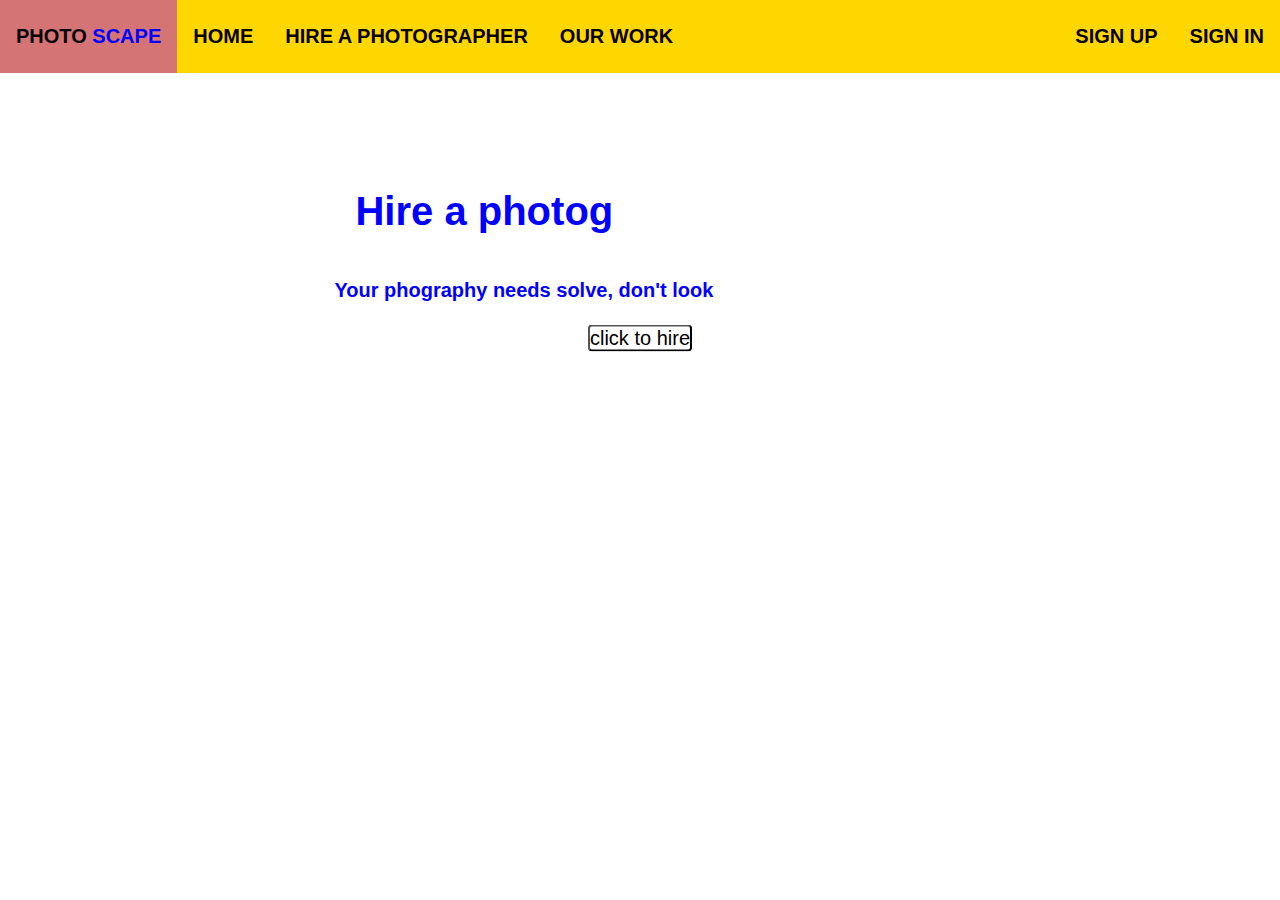
<file: Desktop/project2/index.html>
<!DOCTYPE html>
<html lang="en">
<head>
    <meta charset="UTF-8">
    <meta name="viewport" content="width=device-width, initial-scale=1.0">
    <meta http-equiv="X-UA-Compatible" content="ie=edge">
    <link rel="stylesheet" href="styles.css">
    <title>Photo Scape</title>
</head>
<body>
    <main>
        <div class="navbar">
                <ul>
                    <li><a href="#">Photo <span>Scape</span></a></li>
                    <li><a href="#home">Home</a></li>
                    <li><a href="#news">hire a photographer</a></li>
                    <li><a href="#contact">our work</a></li>
                    <li style="float:right"><a class="active" href="#about">sign in</a></li>
                    <li style="float:right"><a class="active" href="#about">sign up</a></li>
                  </ul>
        </div>
        <div class="firstpage">
            <div class="toptext">
                <h1><span>Hire a photog</span>rapher wherever you are</h1>
                <p><span>Your phography needs solve, don't look</span> for them, let them look for you.</p>
                <button>click to hire</button>
            </div>
        </div>
        <div></div>
    </main>
</body>
</html>
</file>
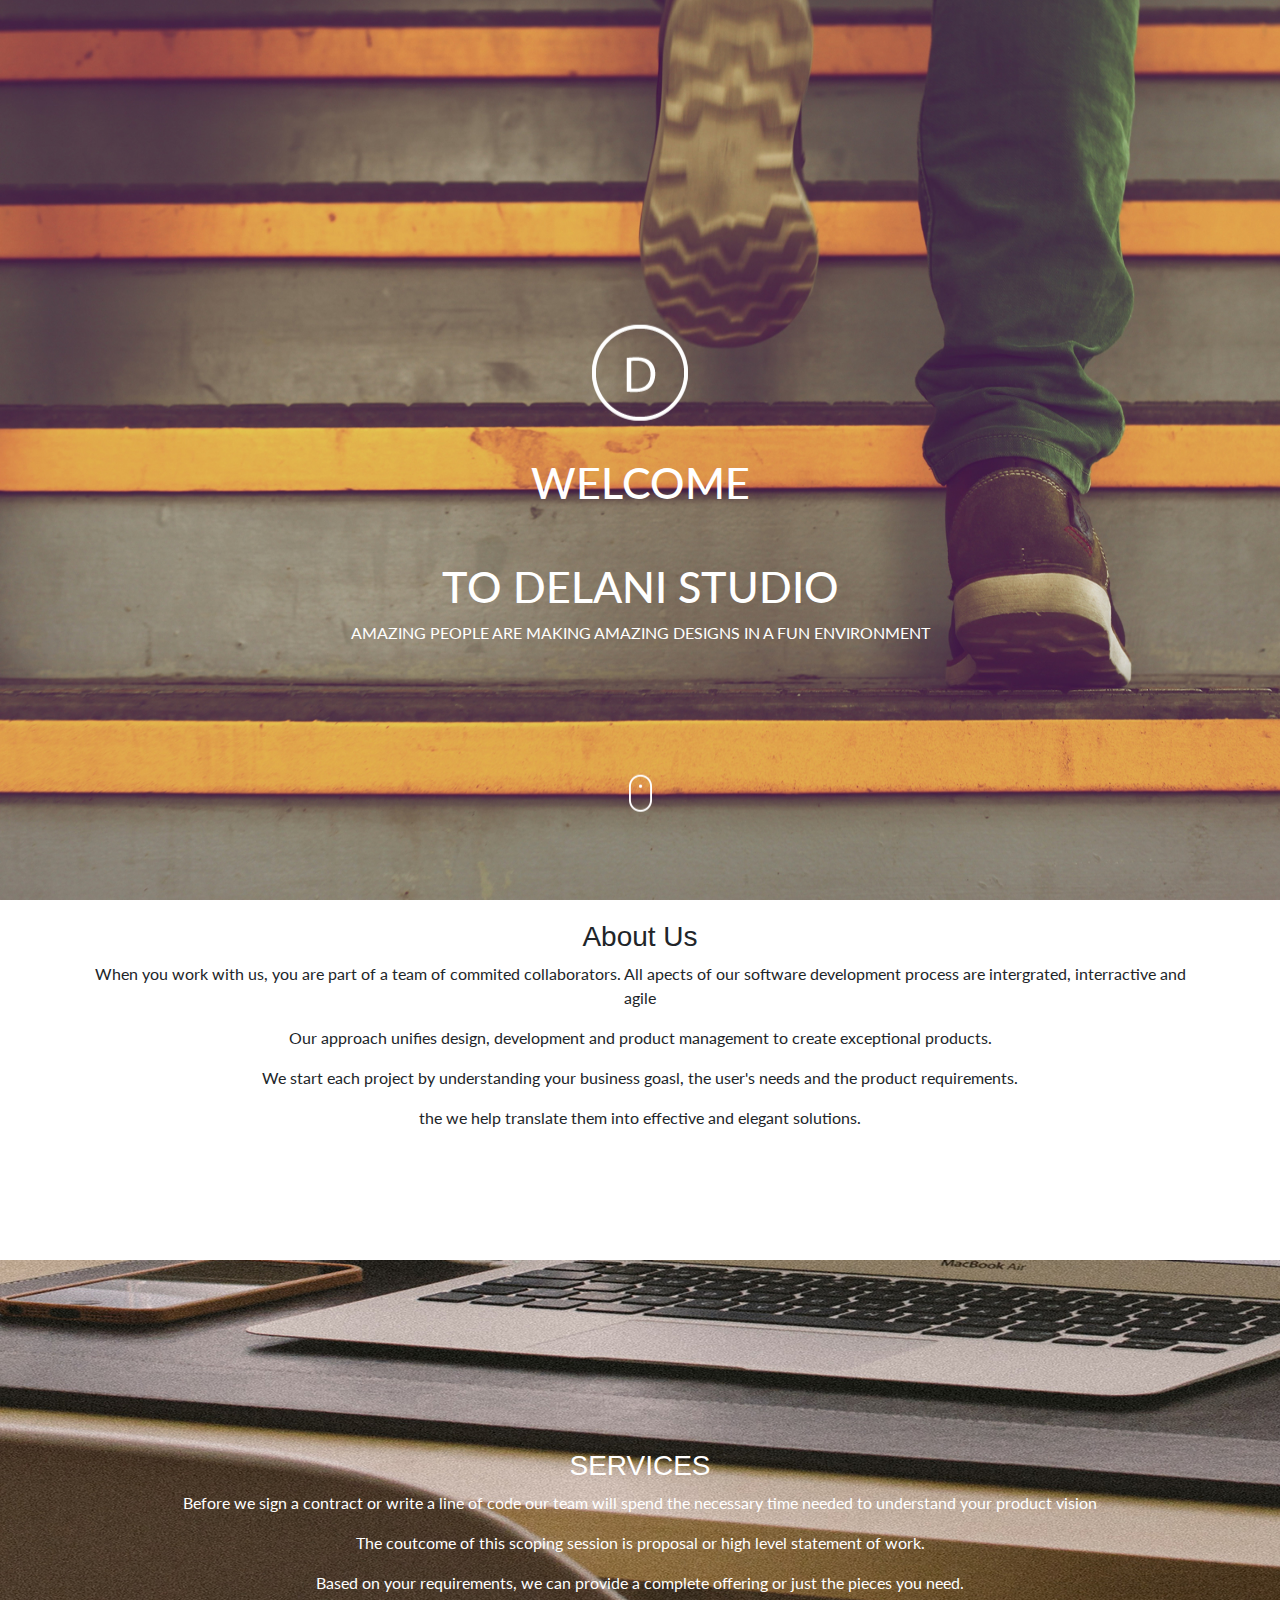
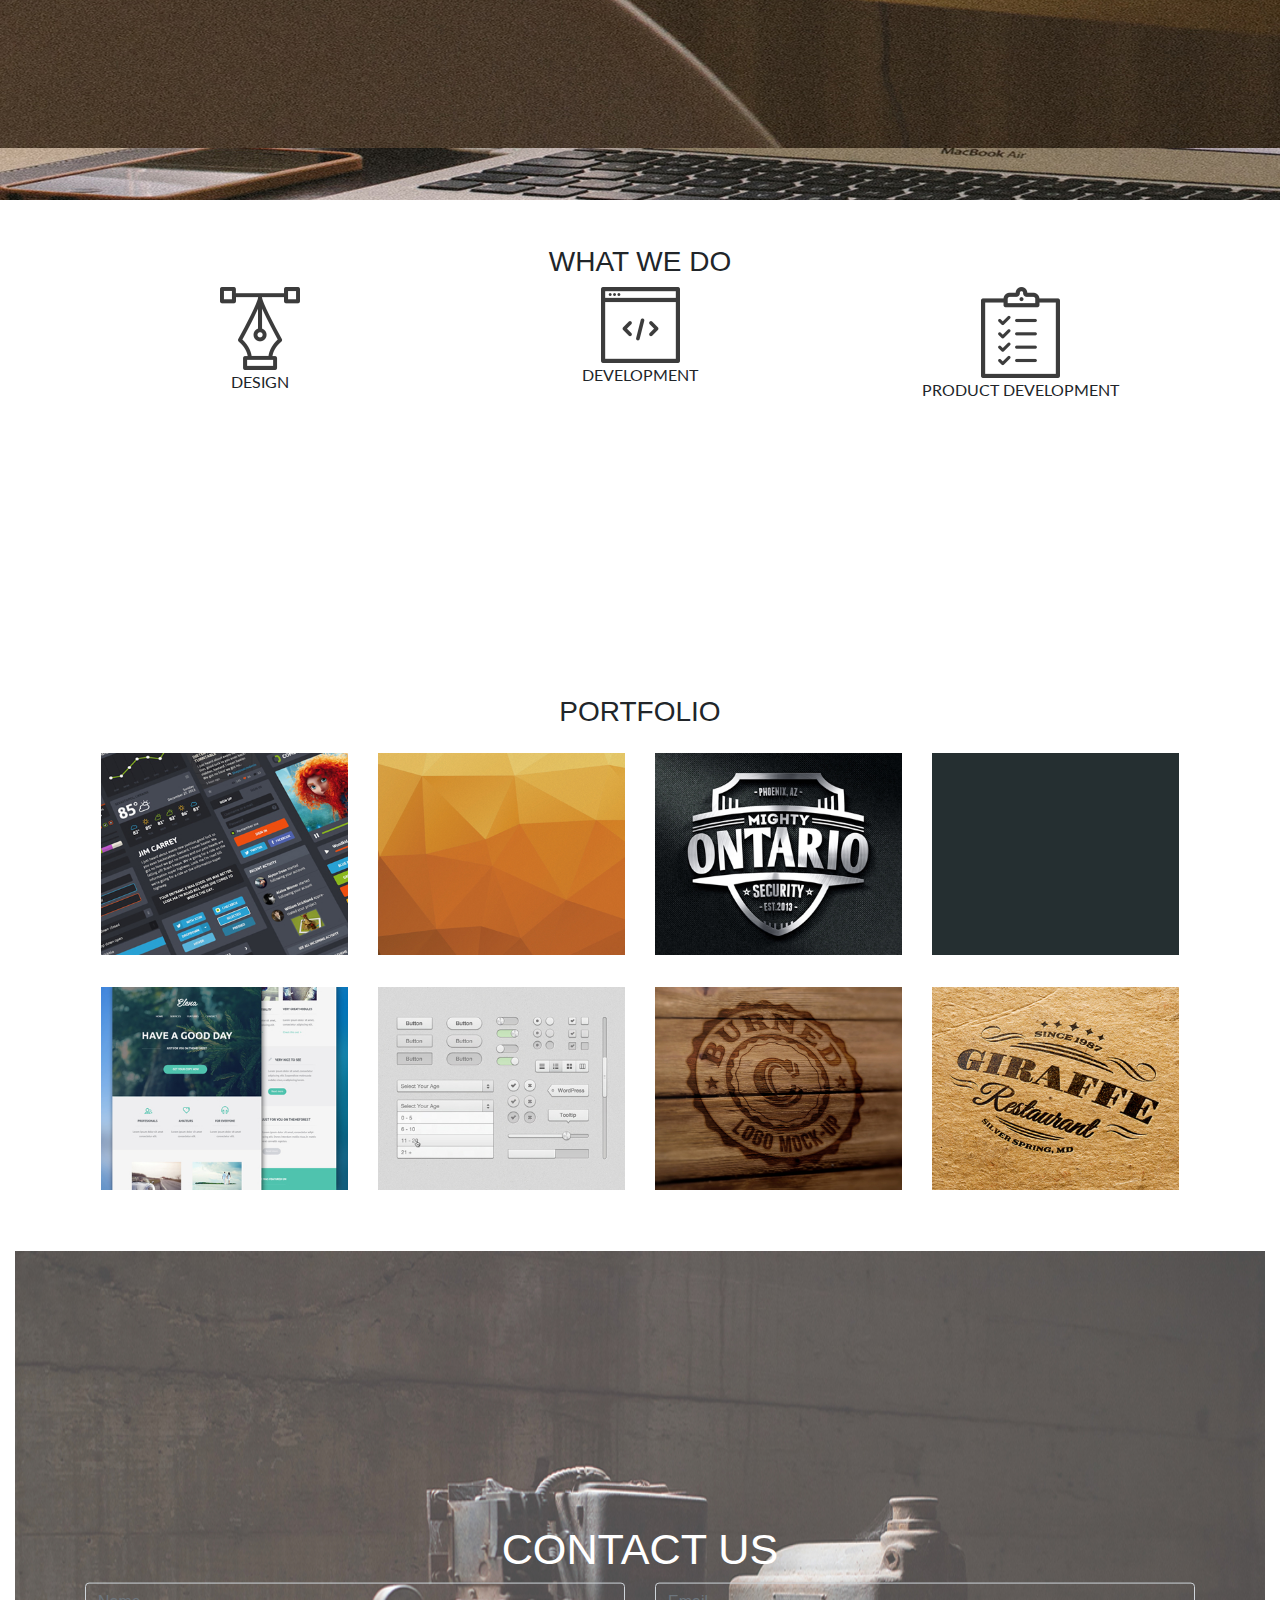
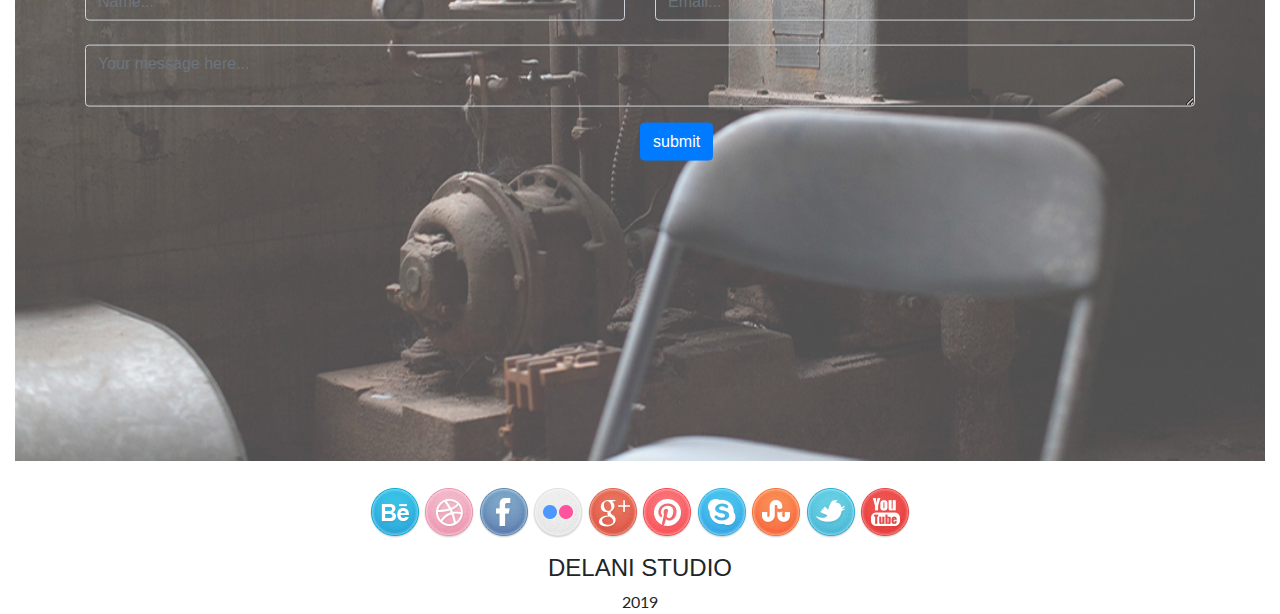
<file: moringaprojects/Delani-Studio-master/index.html>
<!DOCTYPE html>
<html lang="en">
  <head>
    <meta charset="UTF-8" />
    <meta name="viewport" content="width=device-width, initial-scale=1.0" />
    <meta http-equiv="X-UA-Compatible" content="ie=edge" />
    <link
      rel="stylesheet"
      href="https://stackpath.bootstrapcdn.com/bootstrap/4.3.1/css/bootstrap.min.css"
      integrity="sha384-ggOyR0iXCbMQv3Xipma34MD+dH/1fQ784/j6cY/iJTQUOhcWr7x9JvoRxT2MZw1T"
      crossorigin="anonymous"
    />
    <link rel="stylesheet" href="./css/styles.css" />
    <title>Delani Studio</title>
  </head>
  <body>
    <main>
      <!-- my home page for delani -->
      <div class="delani1 text-center">
        <img
          src="./images/backgrounds/h_img.jpg"
          alt="delani"
          class="img-fluid imgtop"
        />
        <div class="mytop container-fluid">
          <br /><br /><br />
          <img src="./images/logo/logo.png" class="img-fluid logo" alt="logo" />
          <h1 class="myhead">Welcome <br /><br />to delani studio</h1>
          <p>Amazing people are making amazing designs in a fun environment</p>
          <p>
            <br /><br /><br /><br />
            <a href="#anim"
              ><img
                src="./images/mouse_click.png"
                class="anim"
                alt="mouse_click"
            /></a>
          </p>
        </div>
      </div>
      <!-- about us for delani -->
      <section>
        <div class="aboutus container-fluid">
          <h3 class="text-center" id="anim">About Us</h3>
          <div class="container">
            <p class="text-center">
              When you work with us, you are part of a team of commited
              collaborators. All apects of our software development process are
              intergrated, interractive and agile
            </p>
            <p class="text-center">
              Our approach unifies design, development and product management to
              create exceptional products.
            </p>
            <p class="text-center">
              We start each project by understanding your business goasl, the
              user's needs and the product requirements.
            </p>
            <p class="text-center">
              the we help translate them into effective and elegant solutions.
            </p>
          </div>
        </div>
      </section>
      <!-- Our services -->
      <section>
        <div class="container-fluid service1">
          <div class="container service2">
            <h3 class="text-center">SERVICES</h3>
            <p class="text-center">
              Before we sign a contract or write a line of code our team will
              spend the necessary time needed to understand your product vision
            </p>
            <p class="text-center">
              The coutcome of this scoping session is proposal or high level
              statement of work.
            </p>
            <p class="text-center">
              Based on your requirements, we can provide a complete offering or
              just the pieces you need.
            </p>
          </div>
        </div>
      </section>
      <!-- What we do section -->
      <div class="container wedo">
        <div class="mycontainer">
          <h3 class="text-center us1">WHAT WE DO</h3>
          <div class="row text-center row1">
            <div class="col-md-4">
              <div>
                <div class="imgtoggle01">
                  <img
                    src="./images/services_icons/design_icon.png"
                    alt="design"
                  />
                  <p>DESIGN</p>
                </div>
              </div>
              <div>
                <div id="whatText" class="imgtoggle1">
                  <p class="imgtoggle1">DESIGN</p>
                  <p class="text-center">
                    Our design practice offers a full range of services
                    including brand strategy, interaction and visual design and
                    user experience testing. Throughout your project, our
                    designers create and implement visual design and workflows,
                    solicit user feedback and work with you to make sure what
                    gets built is what is needed.
                  </p>
                </div>
              </div>
            </div>
            <div class="col-md-4">
              <div>
                <div class="imgtoggle02">
                  <img
                    src="./images/services_icons/dev_icon.png"
                    alt="development"
                  />
                  <p>DEVELOPMENT</p>
                </div>
              </div>
              <div>
                <div id="whatText2" class="imgtoggle2">
                  <p class="imgtoggle2">DEVELOPMENT</p>
                  <p class="text-center">
                    All engineers are fluent in the latest enterprise, mobile
                    and web development technologies. They collaborate with your
                    team to write, and improve code on a daily basis, using
                    proven practices such as test-driven development and pair
                    programming.
                  </p>
                </div>
              </div>
            </div>
            <div class="col-md-4">
                <div>
                  <div class="imgtoggle03">
                      <img
                      src="./images/services_icons/product_icon.png"
                      alt="products"
                    />
                    <p>PRODUCT DEVELOPMENT</p>
                  </div>
                </div>
                <div>
                  <div id="whatText3" class="imgtoggle3">
                    <p class="imgtoggle3">PRODUCT DEVELOPMENT</p>
                    <p class="text-center">
                        Planning and development is iterative. Because we are
                        constantly coding and testing, the products we build are
                        always ready to go live. This iterative process allows for
                        changes as business requirements evolve.
                      </p>
                  </div>
                </div>
              </div>
          </div>
        </div>
      </div>
      <!-- Portfolio section -->
      <section>
        <div class="container-fluid port1">
          <div class="container">
            <h3 class="text-center">PORTFOLIO</h3>
            <div class="row myrow">
              <div class="col-md-3">
                <div class="myportfolio">
                  <div class="img1">
                    <img
                      src="./images/portfolio/work1.jpg"
                      alt
                      class="img-fluid"
                    />
                  </div>
                  <div class="myproject">
                    Project1
                  </div>
                </div>
              </div>
              <div class="col-md-3">
                <div class="myportfolio">
                  <div class="img1">
                    <img
                      src="./images/portfolio/work2.jpg"
                      alt
                      class="img-fluid"
                    />
                  </div>
                  <div class="myproject">
                    Project2
                  </div>
                </div>
              </div>
              <div class="col-md-3">
                <div class="myportfolio">
                  <div class="img1">
                    <img
                      src="./images/portfolio/work3.jpg"
                      alt
                      class="img-fluid"
                    />
                  </div>
                  <div class="myproject">
                    Project3
                  </div>
                </div>
              </div>
              <div class="col-md-3">
                <div class="myportfolio">
                  <div class="img1">
                    <img
                      src="./images/portfolio/work4.jpg"
                      alt
                      class="img-fluid"
                    />
                  </div>
                  <div class="myproject">
                    Project4
                  </div>
                </div>
              </div>
            </div>
            <div class="row myrow">
              <div class="col-md-3">
                <div class="myportfolio">
                  <div class="img1">
                    <img
                      src="./images/portfolio/work5.jpg"
                      alt
                      class="img-fluid"
                    />
                  </div>
                  <div class="myproject">
                    Project5
                  </div>
                </div>
              </div>
              <div class="col-md-3">
                <div class="myportfolio">
                  <div class="img1">
                    <img
                      src="./images/portfolio/work6.jpg"
                      alt
                      class="img-fluid"
                    />
                  </div>
                  <div class="myproject">
                    Project6
                  </div>
                </div>
              </div>
              <div class="col-md-3">
                <div class="myportfolio">
                  <div class="img1">
                    <img
                      src="./images/portfolio/work7.jpg"
                      alt
                      class="img-fluid"
                    />
                  </div>
                  <div class="myproject">
                    Project7
                  </div>
                </div>
              </div>
              <div class="col-md-3">
                <div class="myportfolio">
                  <div class="img1">
                    <img
                      src="./images/portfolio/work8.jpg"
                      alt
                      class="img-fluid"
                    />
                  </div>
                  <div class="myproject">
                    Project8
                  </div>
                </div>
              </div>
            </div>
          </div>
        </div>
      </section>
      <!-- contact us section -->
      <section class="contactme">
        <div class="container-fluid myform">
          <img
            src="./images/backgrounds/c_image.jpg"
            class="img-fluid contactme"
            alt=""
          />
          <div class="container mycontact">
            <h3 class="text-center myhead">contact us</h3>
            <div class="form">
              <form
                action="#"
                method="POST"
                onsubmit="event.preventDefault()"
                id="form"
              >
                <div class="row">
                  <div class="col-md-6">
                    <input
                      type="text"
                      class="form-control"
                      placeholder="Name..."
                      required
                      id="name"
                    />
                  </div>
                  <div class="col-md-6">
                    <input
                      type="email"
                      class="form-control"
                      placeholder="Email..."
                      required
                      id="email"
                    />
                  </div>
                </div>
                &nbsp;
                <textarea
                  placeholder="Your message here..."
                  cols="30"
                  rows="2"
                  id="textarea"
                  class="form-control"
                ></textarea>
                <button
                  class="btn btn-primary submitme"
                  onsubmit="popUp()"
                  onsubmit="event.preventDefault()"
                  id="cta"
                  type="submit"
                  data-target="#myModal"
                >
                  submit
                </button>
              </form>
            </div>
          </div>
        </div>
      </section>
      <!-- footer and social icons -->
      <div class="container-fluid myfoot">
        <div class="container">
          <ul class="myicon text-center">
            <a href="#"
              ><img src="./images/social_icons/behance.png" alt=""
            /></a>
            <a href="#"
              ><img src="./images/social_icons/dribble.png" alt=""
            /></a>
            <a href="#"
              ><img src="./images/social_icons/facebook.png" alt=""
            /></a>
            <a href="#"><img src="./images/social_icons/flickr.png" alt=""/></a>
            <a href="#"><img src="./images/social_icons/g_plus.png" alt=""/></a>
            <a href="#"
              ><img src="./images/social_icons/pinterest.png" alt=""
            /></a>
            <a href="#"><img src="./images/social_icons/skype.png" alt=""/></a>
            <a href="#"
              ><img src="./images/social_icons/stumble_upon.png" alt=""
            /></a>
            <a href="#"
              ><img src="./images/social_icons/twitter.png" alt=""
            /></a>
            <a href="#"
              ><img src="./images/social_icons/you_tube.png" alt=""
            /></a>
          </ul>
        </div>
        <div class="copy">
          <div class="container">
            <h4 class="text-center">DELANI STUDIO</h4>
            <p class="text-center">2019</p>
          </div>
        </div>
      </div>
    </main>
    <script
      src="https://code.jquery.com/jquery-3.3.1.slim.min.js"
      integrity="sha384-q8i/X+965DzO0rT7abK41JStQIAqVgRVzpbzo5smXKp4YfRvH+8abtTE1Pi6jizo"
      crossorigin="anonymous"
    ></script>
    <script
      src="https://cdnjs.cloudflare.com/ajax/libs/popper.js/1.14.7/umd/popper.min.js"
      integrity="sha384-UO2eT0CpHqdSJQ6hJty5KVphtPhzWj9WO1clHTMGa3JDZwrnQq4sF86dIHNDz0W1"
      crossorigin="anonymous"
    ></script>
    <script
      src="https://stackpath.bootstrapcdn.com/bootstrap/4.3.1/js/bootstrap.min.js"
      integrity="sha384-JjSmVgyd0p3pXB1rRibZUAYoIIy6OrQ6VrjIEaFf/nJGzIxFDsf4x0xIM+B07jRM"
      crossorigin="anonymous"
    ></script>
    <script src="./js/jquery3.3.1.js"></script>
    <script src="./js/script.js"></script>
  </body>
</html>
</file>
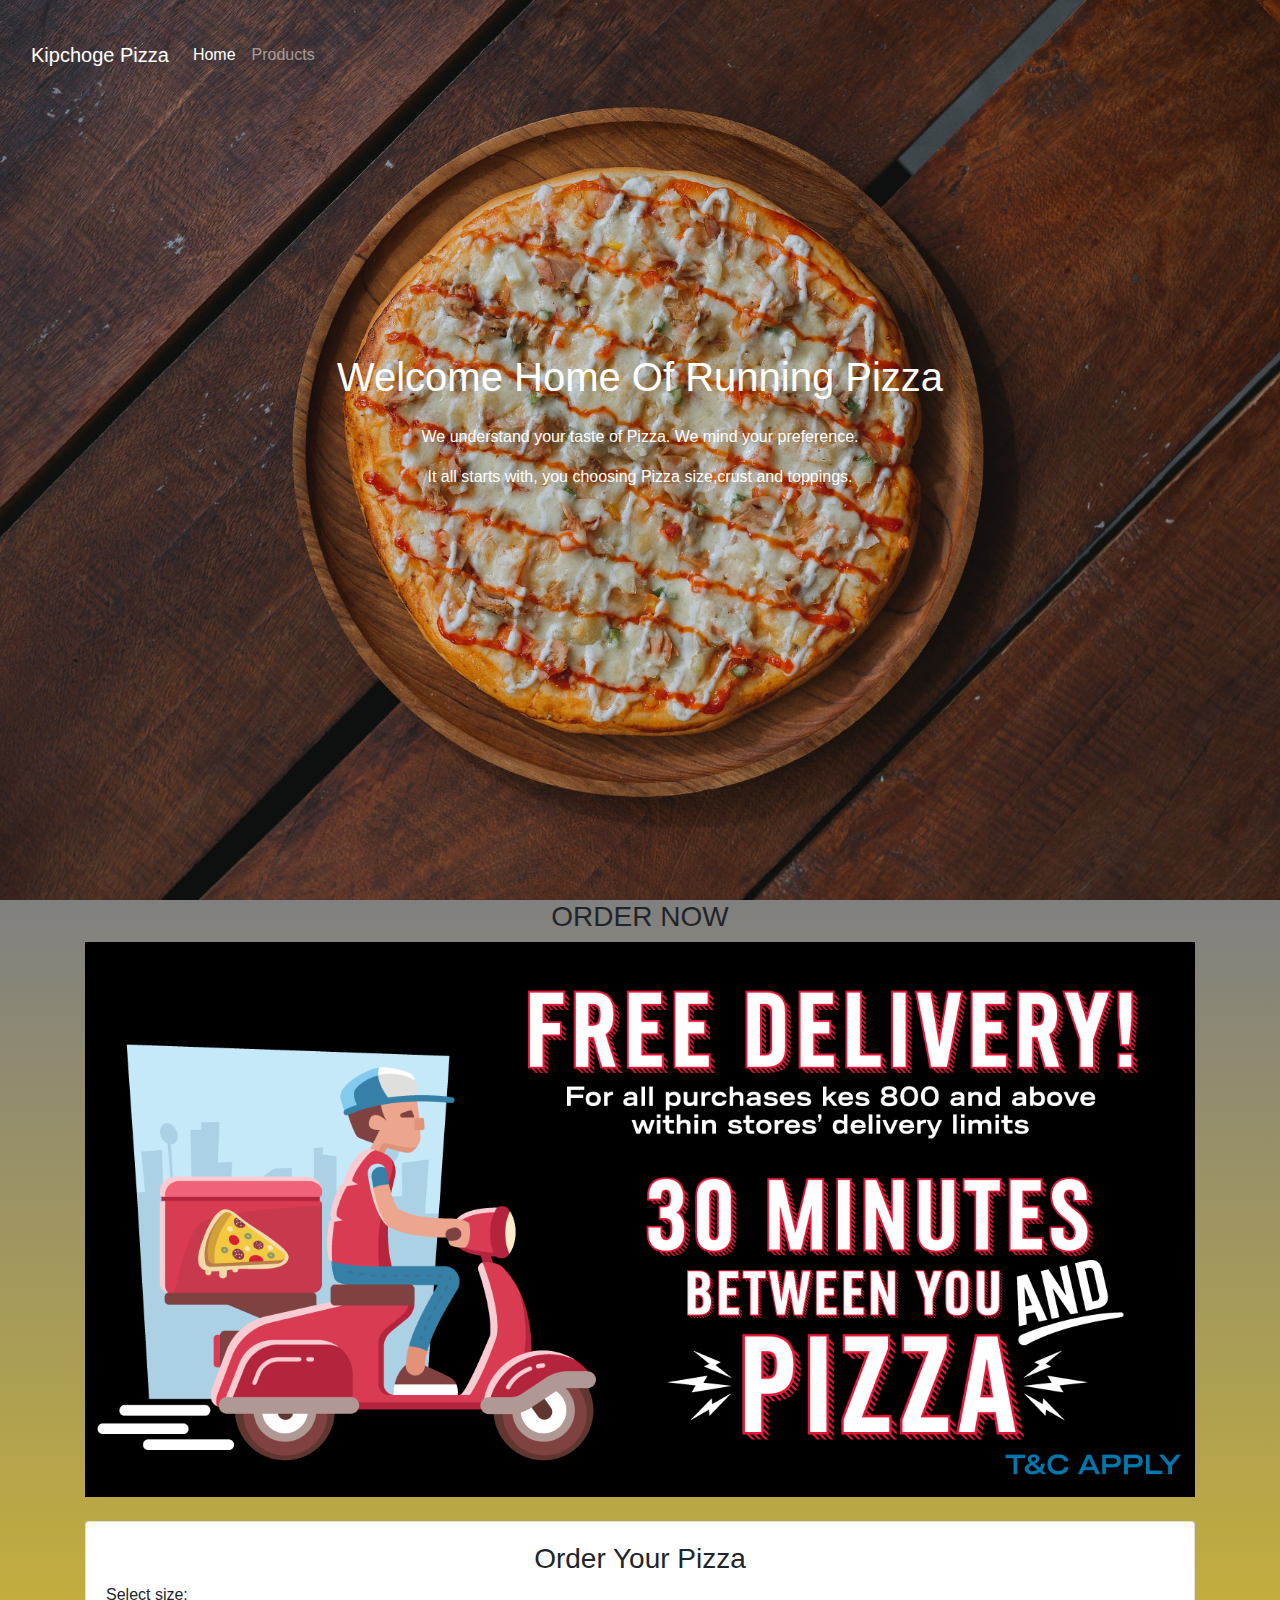
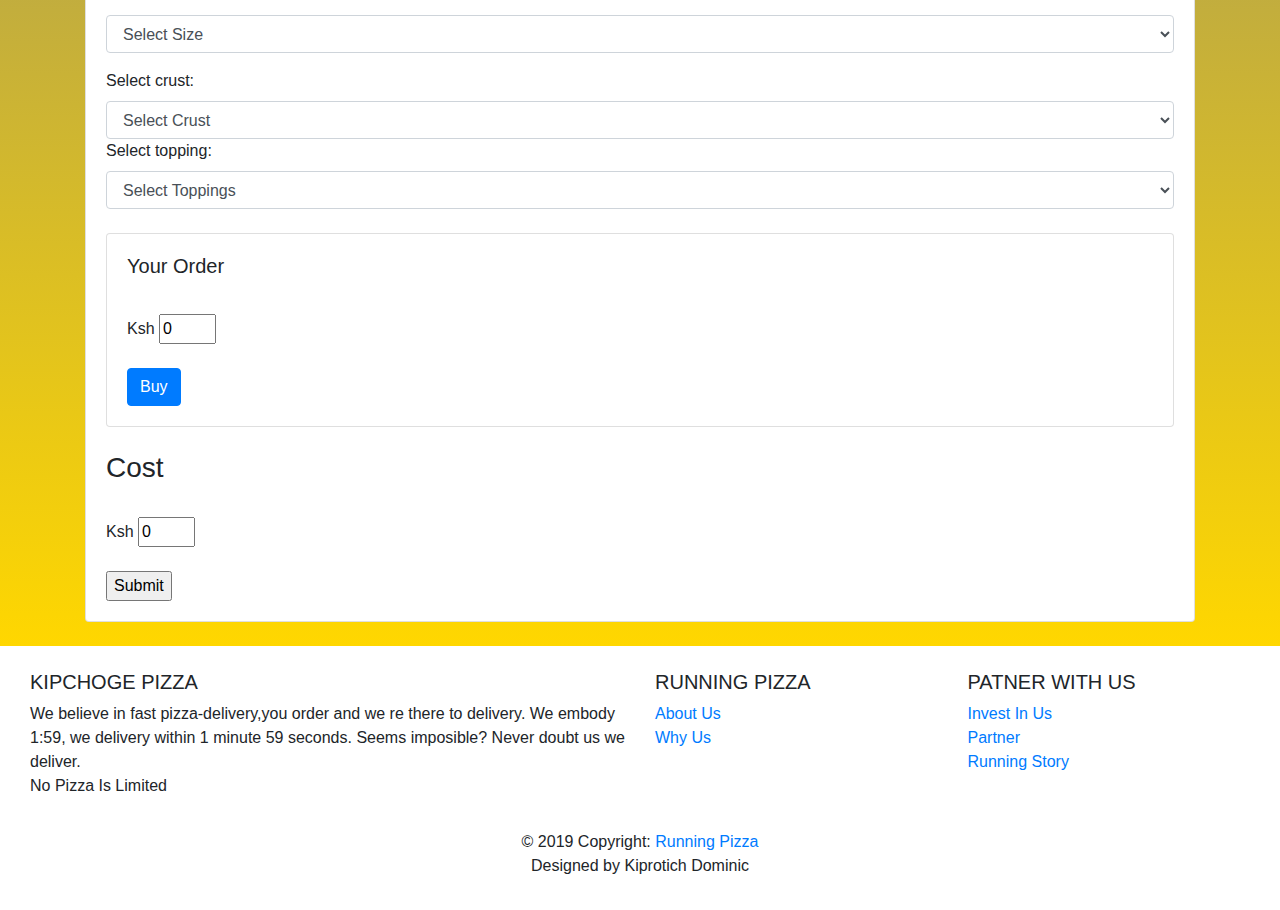
<file: PizzaFinal/Running-Pizza-master/index.html>
<!DOCTYPE html>
<html lang="en">
	<head>
		<meta charset="UTF-8" />
		<meta name="viewport" content="width=device-width, initial-scale=1.0" />
		<meta http-equiv="X-UA-Compatible" content="ie=edge" />
		<title>Kipchoge Pizza</title>
		<script
			src="https://code.jquery.com/jquery-3.3.1.slim.min.js"
			integrity="sha384-q8i/X+965DzO0rT7abK41JStQIAqVgRVzpbzo5smXKp4YfRvH+8abtTE1Pi6jizo"
			crossorigin="anonymous"
		></script>
		<script
			src="https://cdnjs.cloudflare.com/ajax/libs/popper.js/1.14.7/umd/popper.min.js"
			integrity="sha384-UO2eT0CpHqdSJQ6hJty5KVphtPhzWj9WO1clHTMGa3JDZwrnQq4sF86dIHNDz0W1"
			crossorigin="anonymous"
		></script>
		<script
			src="https://stackpath.bootstrapcdn.com/bootstrap/4.3.1/js/bootstrap.min.js"
			integrity="sha384-JjSmVgyd0p3pXB1rRibZUAYoIIy6OrQ6VrjIEaFf/nJGzIxFDsf4x0xIM+B07jRM"
			crossorigin="anonymous"
		></script>
		<link rel="stylesheet" href="./css/main.css" />
	</head>
	<body>
		<main>
			<!-- START OF HEADER SECTION -->
			<header class="myhead container-fluid">
				<nav class="navbar navbar-expand-lg navbar-dark bg-transparent">
					<a class="navbar-brand" href="#">Kipchoge Pizza</a>
					<button
						class="navbar-toggler"
						type="button"
						data-toggle="collapse"
						data-target="#navbarSupportedContent"
						aria-controls="navbarSupportedContent"
						aria-expanded="false"
						aria-label="Toggle navigation"
					>
						<span class="navbar-toggler-icon"></span>
					</button>
					<div class="collapse navbar-collapse" id="navbarSupportedContent">
						<ul class="navbar-nav mr-auto">
							<li class="nav-item active">
								<a class="nav-link" href="#">Home <span class="sr-only">(current)</span></a>
							</li>
							<li class="nav-item">
								<a class="nav-link" href="#">Products</a>
							</li>
						</ul>
					</div>
				</nav>
				<div class="imagetext text-center typewriter">
					<h1>Welcome Home Of Running Pizza</h1>
					<br />
					<div>
						<p>
							We understand your taste of Pizza. We mind your preference.
						</p>
						<p>
							It all starts with, you choosing Pizza size,crust and toppings.
						</p>
					</div>
				</div>
			</header>
			<!-- END OF HEADER SECTION -->
			<!-- ORDER SECTION -->
			<div class="order">
				<div class="container-fluid">
					<div class="container">
						<h3 class="text-center">ORDER NOW</h3>
						<div>
							<img src="./images/pizza-delivery" alt="" class="img-fluid" />
						</div>
					</div>
					&nbsp;
					<div class="container">
						<div class="row">
							<div class="col-md-12">
								<div class="card">
									<div class="card-body">
										<form action="" method="POST" name="myForm" id="myForm">
											<h3 class="text-center">Order Your Pizza</h3>
											<div class="form-group">
												<label for="sel1">Select size:</label><br />
												<select class="form-control" id="size" onchange="random_function()">
													<option value="0">Select Size</option>
													<option value="350">Small---350</option>
													<option value="500">Medium---500</option>
													<option value="700">Large---700</option>
												</select>
											</div>
											<div>
												<label>Select crust:</label><br />
												<select class="form-control" id="crust">
													<option value="0">Select Crust</option>
													<option value="200">Cripsy</option>
													<option value="150">Stuffed</option>
													<option value="100">Gluten-free</option>
												</select>
											</div>
											<div>
												<label for="sel1">Select topping:</label><br />
												<select class="form-control" id="toppings">
													<option value="0">Select Toppings</option>
													<option value="200">Pepperoni</option>
													<option value="100">Mushrooms</option>
													<option value="50">Bacon</option>
												</select>
											</div>
											<br />
											<div class="row">
												<div class="col-md-12">
													<div class="card">
														<div class="card-body">
															<h5 class="card-title">Your Order</h5>
															&nbsp;

															<div>
																Ksh
																<input
																	type="text"
																	id="cost"
																	value="0"
																	readonly
																	size="3"
																/>
															</div>
															<br />
															<button class="btn btn-primary">Buy</button>
														</div>
													</div>
												</div>
												&nbsp;
											</div>
											<h3>Cost</h3>
											<br />
											<div>Ksh <input type="text" id="cost" value="0" readonly size="3" /></div>
											<br />
											<div id="output"></div>
											<div>
												<input type="submit" />
											</div>
										</form>
									</div>
								</div>
							</div>
						</div>
					</div>
				</div>
				<br />
				<div class="container-fluid">
					<div class="container"></div>
				</div>
			</div>
			<div class="container-fluid mybottom">
				<footer class="page-footer font-small blue pt-4">
					<div class="container-fluid text-center text-md-left">
						<div class="row">
							<div class="col-md-6 mt-md-0 mt-3">
								<h5 class="text-uppercase">kipchoge pizza</h5>
								<p>
									We believe in fast pizza-delivery,you order and we re there to delivery. We embody
									1:59, we delivery within 1 minute 59 seconds. Seems imposible? Never doubt us we
									deliver. <br />
									No Pizza Is Limited
								</p>
							</div>
							<hr class="clearfix w-100 d-md-none pb-3" />

							<div class="col-md-3 mb-md-0 mb-3">
								<h5 class="text-uppercase">Running Pizza</h5>

								<ul class="list-unstyled">
									<li>
										<a href="#">About Us</a>
									</li>
									<li>
										<a href="#">Why Us</a>
									</li>
								</ul>
							</div>
							<div class="col-md-3 mb-md-0 mb-3">
								<h5 class="text-uppercase">Patner With Us</h5>

								<ul class="list-unstyled">
									<li>
										<a href="#">Invest In Us</a>
									</li>
									<li>
										<a href="#">Partner</a>
									</li>
									<li>
										<a href="#">Running Story</a>
									</li>
								</ul>
							</div>
						</div>
					</div>
					<div class="footer-copyright text-center py-3">
						© 2019 Copyright:
						<a href="">Running Pizza</a>
						<p>Designed by Kiprotich Dominic</p>
					</div>
				</footer>
			</div>
		</main>
		<script src="./js/jquery3.3.1.js"></script>
		<script src="./js/app.js"></script>
	</body>
</html>
</file>
<file: Desktop/project2/styles.css>
* {
    margin: 0;
    padding: 0;
    box-sizing: border-box;
}
body {
    font-family: Lato, sans-serif, 'Times New Roman', Times, serif;
}
/* navbar styling */
.navbar ul {
    list-style-type: none;
    margin: 0;
    padding: 0;
    overflow: hidden;
    background-color: gold;
    width: 100%;
  }
  
  li {
    float: left;
  }
  
  li a {
    display: block;
    color: rgb(7, 2, 2);
    padding: 25px 16px;
    text-decoration: none;
    text-transform: uppercase;
    font-weight: bold;
    font-size: 20px;
  }
  
  li a:hover {
    background-color: rgb(212, 116, 116);
  }
  .navbar span {
      color: blue;
  }
  /* styling of the image */
  .firstpage {
      background-image: url("https://bit.ly/2puNOO5");
      height: 50vh;
      background-size: cover;
      background-position: center;
      width: 100%;
  }
  .toptext {
      text-align: center;
      top: 30vh;
      left: 50%;
      transform: translate(-50%, -50%);
      position: absolute;
      color: white;
      font-size: 20px;
  }
  .toptext span {
      font-weight: bold;
      color: blue;
  }
  .toptext button {
      font-size: 20px;
      border-radius: 4px;
      text-align: center;
      cursor: pointer;
      background: transparent;
      color: blue
      border: 2px solid black;
  }
</file>
<file: moringaprojects/Delani-Studio-master/css/styles.css>
/* Google fonts inport */
@import url("https://fonts.googleapis.com/css?family=Lato&display=swap");
* {
  margin: 0;
  padding: 0;
  box-sizing: border-box;
}
/* top image with delani name and background image */
.imgtop {
  height: 100vh;
  width: 100%;
  background-size: cover;
}
.delani1 {
  position: relative;
  left: 0;
  top: 0;
  height: auto;
}
.mytop {
  position: absolute;
  top: 60%;
  left: 50%;
  transform: translate(-50%, -50%);
  text-transform: uppercase;
}
.myhead {
  font-size: 2.7rem;
}
.mytop,
h1,
p {
  font-family: Lato;
}
.mytop {
  color: white;
}
/* about us stylesheet */
.aboutus {
  height: 40vh;
  padding-top: 20px;
}
.aboutus > p {
  font-family: Lato;
}
/* services section */
.service1 {
  background: url("../images/backgrounds/s_image.jpg");
  width: 100%;
  position: relative;
  left: 0;
  top: 0;
  height: 60vh;
  color: white;
}
.service1 > h3 {
  font-size: 8vw;
}
/* .serviceimg {
  width: 100%;
} */
.service2 {
  position: absolute;
  top: 50%;
  left: 50%;
  transform: translate(-50%, -50%);
}
/* What we do */
.wedo {
  padding-top: 5vh;
  height: 50vh;
}
/* // what we do styling */
.myrow {
  padding: 1rem;
}
/* portfolio styling */
.port1 {
  padding-top: 5vh;
}

.myproject {
  position: absolute;
  padding: 5px;
  background-color: white;
  text-align: center;
  top: 58%;
  left: 48%;
  transform: translate(-50%, -80%);
  display: none;
}
.img1:hover {
  opacity: 0.3;
}
.myproject:hover {
  opacity: 1;
}
/* form styling */
.myhead {
  margin-top: 4vh;
}
#name,
#email,
#textarea {
  background: transparent;
}
.contactme {
  height: 90vh;
  width: 100%;
}
.myform {
  position: relative;
  left: 0;
  top: 0;
}
.submitme {
  margin-bottom: 17vh;
}
/* portfolio section */
.port1 {
  padding-bottom: 5vh;
}
.mycontact {
  position: absolute;
  top: 50%;
  left: 50%;
  transform: translate(-50%, -50%);
  text-transform: uppercase;
}
.myform > h3 {
  text-transform: uppercase;
  padding-top: 2vh;
}
.submitme {
  margin-top: 1rem;
  margin-left: 50%;
}
/* contact us section */
.mycontact {
  padding-top: 10vh;
}
.mycontact > h3 {
  color: white;
}
.myfoot {
  padding-top: 3vh;
  height: 10vh;
}
/* keyframes */
.anim {
  animation: pulse 5s infinite;
  padding-top: 2vh;
  animation-duration: 2s;
  animation-name: mymouse;
}
@keyframes mymouse {
  0%,
  20%,
  50%,
  80%,
  100% {
    transform: translateY(0);
  }
  40% {
    transform: translateY(-30px);
  }
  60% {
    transform: translateY(-15px);
  }
}

/* media queries */
</file>
<file: PizzaFinal/Running-Pizza-master/css/main.css>
/********** FILE IMPORTS **********/
/*************************************/

@import url("bootstrap.css");

/* main page styling */
.myhead {
    background: url(../images/bg.jpeg);
    background-size: cover;
    background-repeat: no-repeat;
    background-position: center;
    height: 100vh;
    padding-top: 3vh;
    width: 100%;
}

.imagetext {
    padding-top: 30vh;
    color: white;
    font-size: 1rem;
}

/* keyframes form welcome */
.typewriter h1 {
    overflow: hidden;
    /* Ensures the content is not revealed until the animation */
    border-right: .0.1em solid orange;
    /* The typwriter cursor */
    white-space: nowrap;
    /* Keeps the content on a single line */
    margin: 0 auto;
    /* Gives that scrolling effect as the typing happens */
    animation-direction: alternate-reverse;

    animation:
        typing 3.5s steps(30, end),
        blink-caret .75s step-end infinite;
}

/* The typing effect */
@keyframes typing {
    from {
        width: 0
    }

    to {
        width: 100%
    }
}

/* The typewriter cursor effect */
@keyframes blink-caret {

    from,
    to {
        border-color: transparent
    }

    50% {
        border-color: orange;
    }
}

/* ORDER SECTION STYLING */
.order {
    background-image: linear-gradient(grey, gold);
}
</file>
